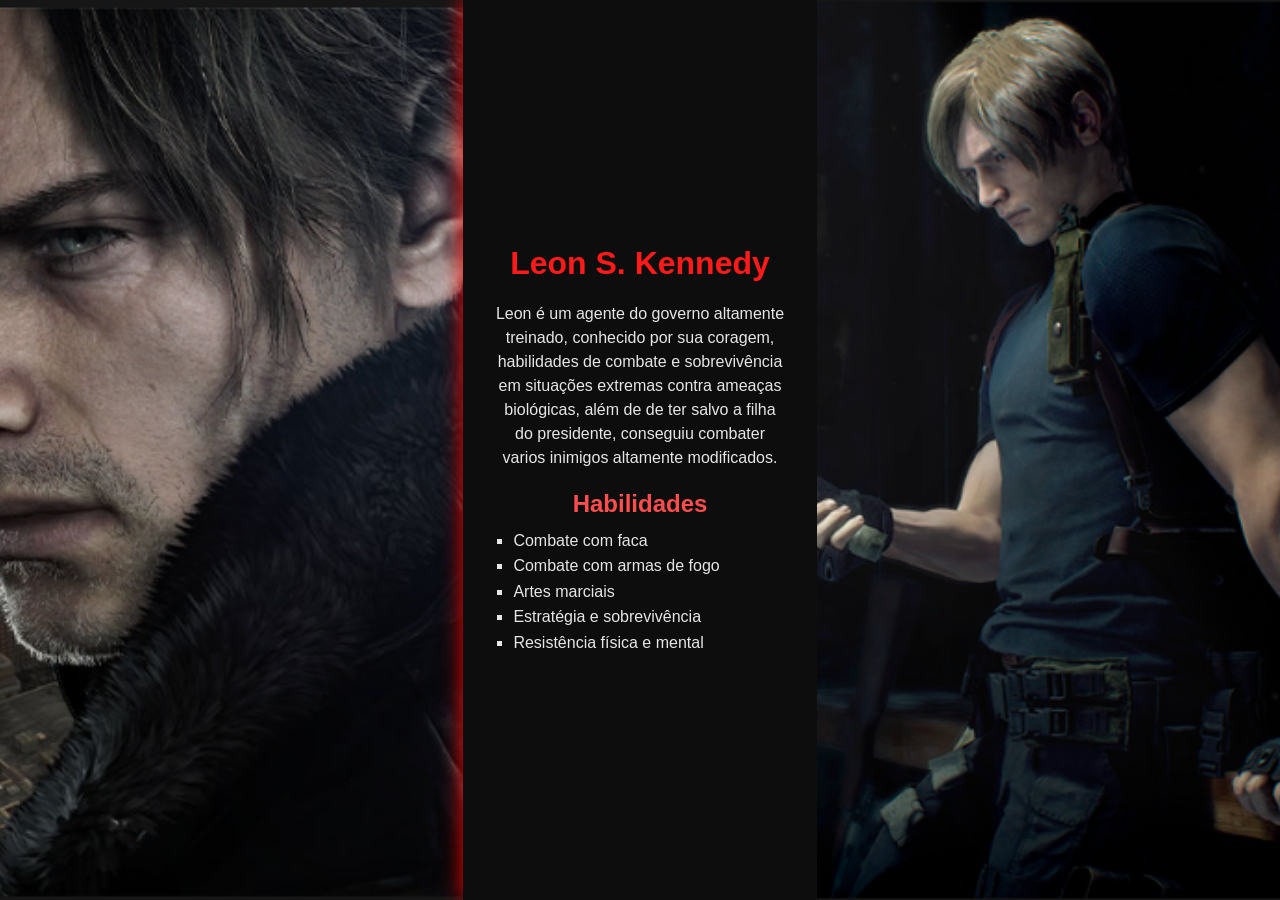
<file: 1. Perfil de Personagem/index.html>
<!DOCTYPE html>
<html lang="pt-br">
<head>
    <meta charset="UTF-8">
    <title>Leon S. Kennedy</title>
    <link rel="stylesheet" href="style.css">
</head>
<body>

    <div class="container">

        <div class="lado imagem1"></div>

        <div class="centro">
            <h1>Leon S. Kennedy</h1>

            <p class="descricao">
                Leon é um agente do governo altamente treinado, conhecido por sua coragem,
                habilidades de combate e sobrevivência em situações extremas contra ameaças biológicas,
                além de de ter salvo a filha do presidente, conseguiu combater varios inimigos altamente
                modificados.
            </p>

            <h2>Habilidades</h2>
            <ul>
                <li>Combate com faca</li>
                <li>Combate com armas de fogo</li>
                <li>Artes marciais</li>
                <li>Estratégia e sobrevivência</li>
                <li>Resistência física e mental</li>
            </ul>
        </div>

        <div class="lado imagem2"></div>

    </div>

</body>
</html>
</file>
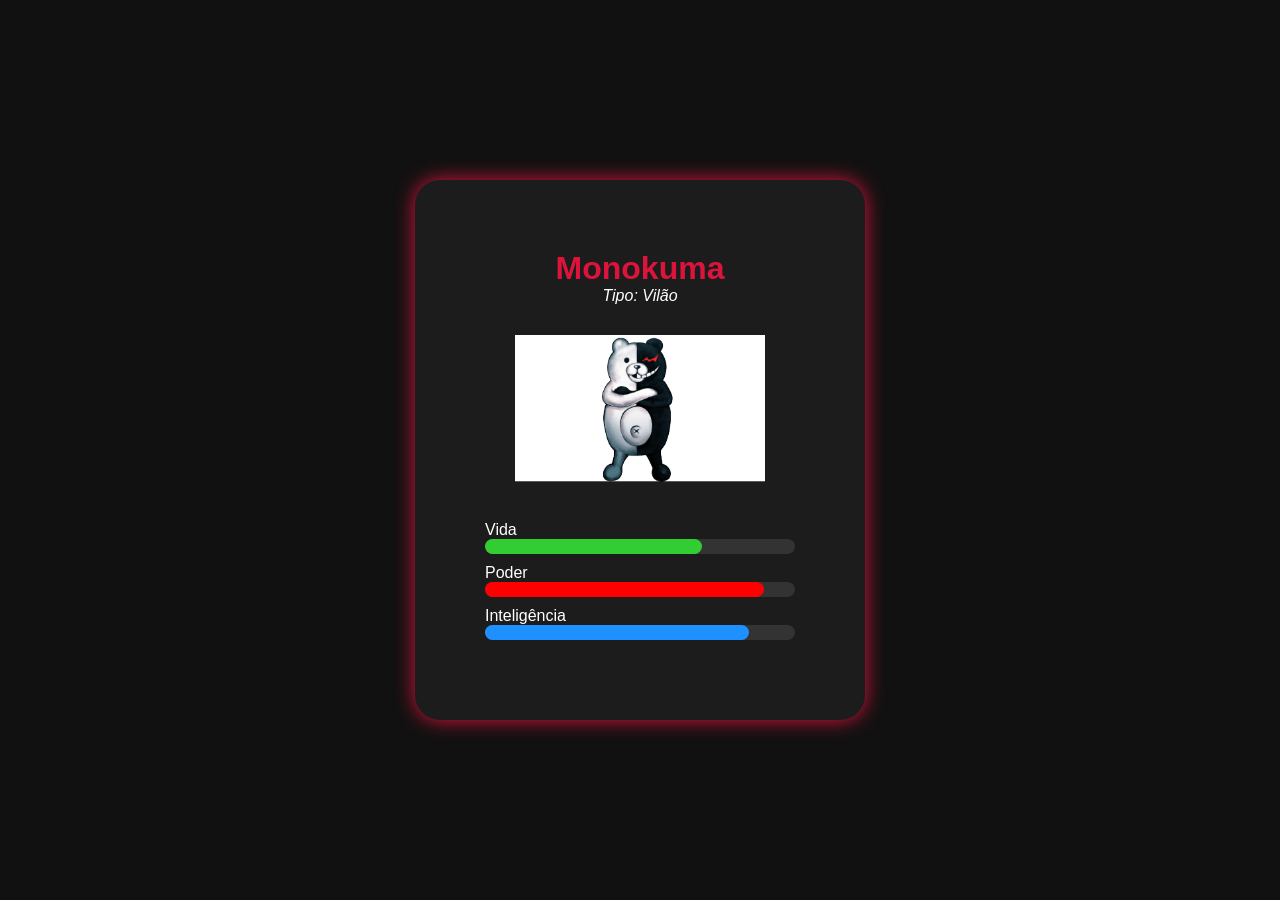
<file: 2. Card de HeróiVilão/index.html>
<!DOCTYPE html>
<html lang="pt-br">
<head>
    <meta charset="UTF-8">
    <title>Card Monokuma</title>
    <link rel="stylesheet" href="style.css">
</head>
<body>

    <div class="card">
        <h1>Monokuma</h1>
        <p class="tipo">Tipo: Vilão</p>

        <img src="Monokuma.png" alt="Monokuma">

        <div class="status">
            <p>Vida</p>
            <div class="barra">
                <div class="progresso vida"></div>
            </div>

            <p>Poder</p>
            <div class="barra">
                <div class="progresso poder"></div>
            </div>

            <p>Inteligência</p>
            <div class="barra">
                <div class="progresso inteligencia"></div>
            </div>
        </div>
    </div>

</body>
</html>
</file>
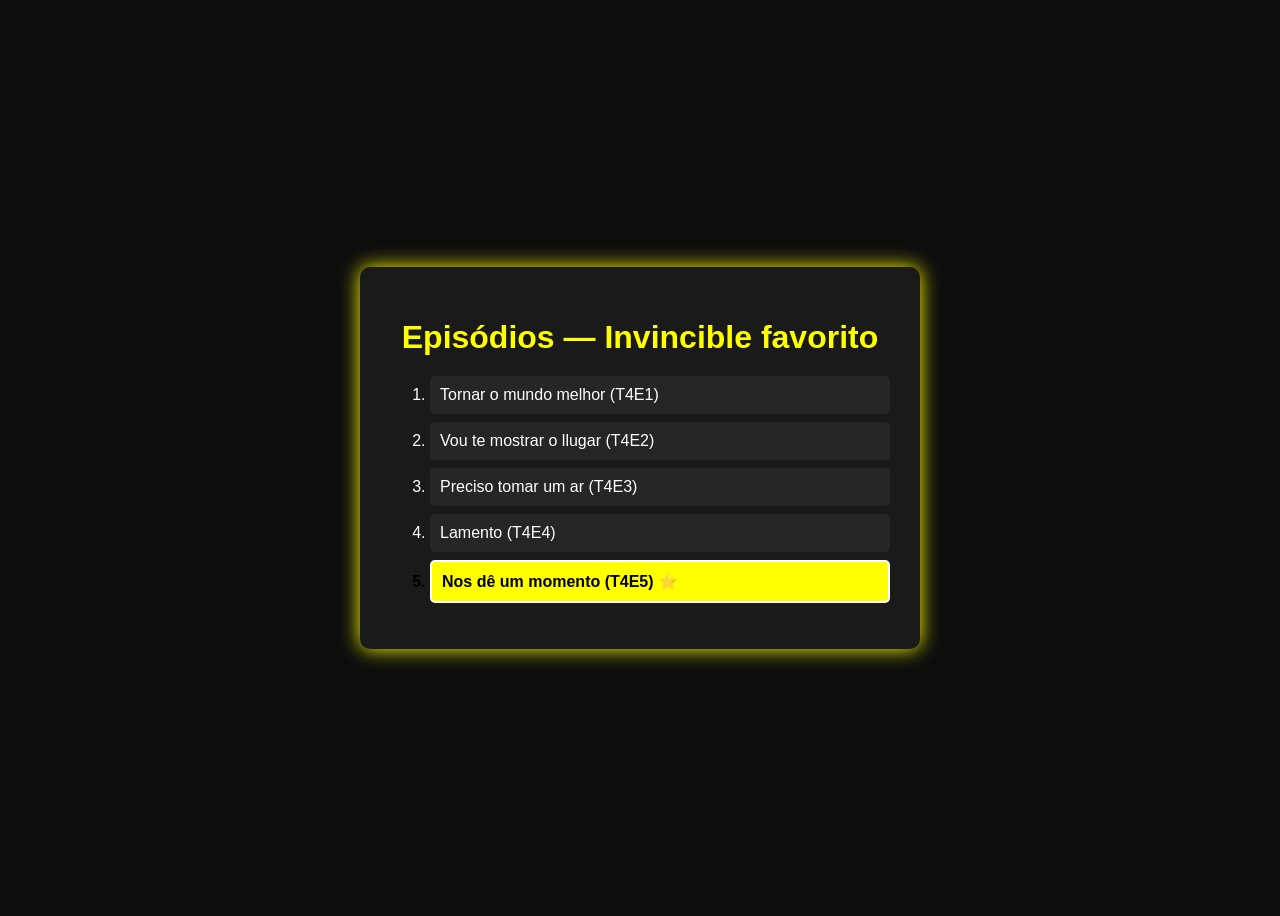
<file: 3. Lista de Episódios Favoritos/index.html>
<!DOCTYPE html>
<html lang="pt-br">
<head>
    <meta charset="UTF-8">
    <title>Episódios - Invincible</title>
    <link rel="stylesheet" href="style.css">
</head>
<body>

    <div class="lista">
        <h1>Episódios — Invincible favorito</h1>

        <ol>
            <li>Tornar o mundo melhor (T4E1)</li>
            <li>Vou te mostrar o llugar (T4E2)</li>
            <li>Preciso tomar um ar (T4E3)</li>
            <li>Lamento (T4E4)</li>
            <li class="favorito">Nos dê um momento (T4E5) ⭐</li>
        </ol>
    </div>

</body>
</html>
</file>
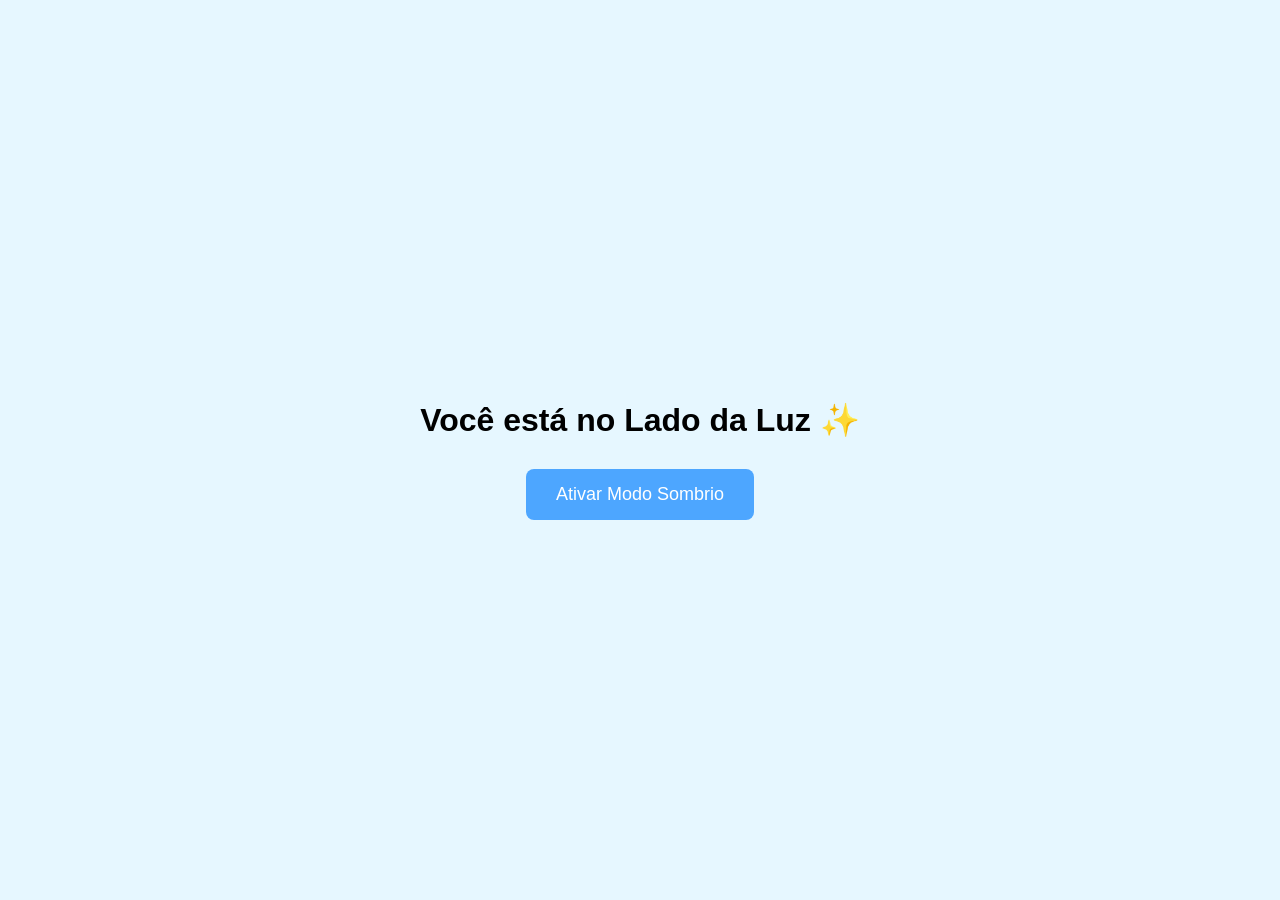
<file: 4. Botão Interativo/index.html>
<!DOCTYPE html>
<html lang="pt-br">
<head>
    <meta charset="UTF-8">
    <title>Modo Jedi</title>
    <link rel="stylesheet" href="style.css">
</head>
<body id="pagina">

    <h1 id="titulo">Você está no Lado da Luz ✨</h1>

    <button onclick="mudarLado()" id="botao">
        Ativar Modo Sombrio
    </button>

    <img src="Anakin.png" id="foto" style="display: none; width: 300px; margin-top: 20px;">

    <script src="script.js"></script>
</body>
</html>
</file>
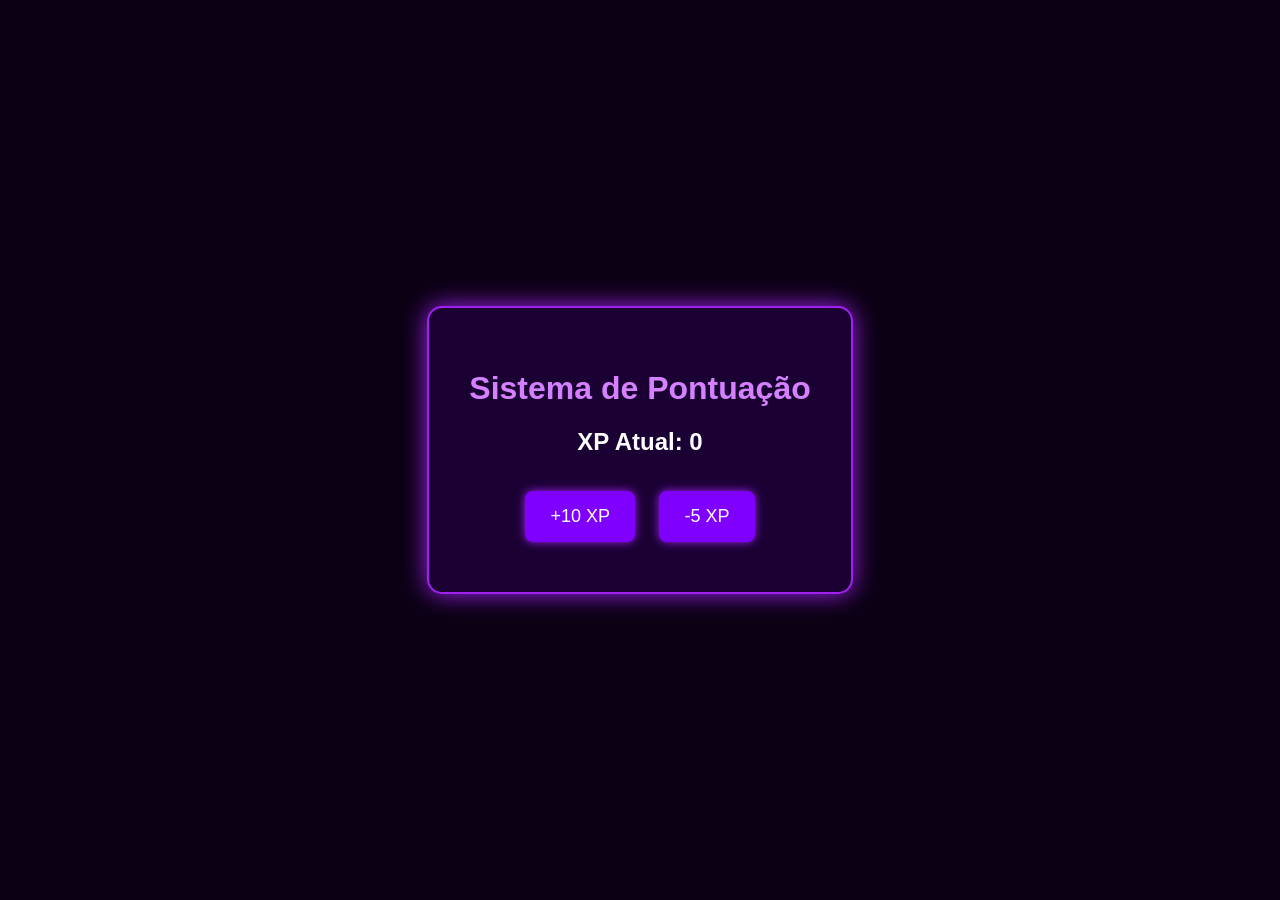
<file: 5. Sistema de Pontuação/index.html>
<!DOCTYPE html>
<html lang="pt-br">
<head>
    <meta charset="UTF-8">
    <title>Sistema de XP</title>
    <link rel="stylesheet" href="style.css">
</head>
<body>

    <div class="painel">
        <h1>Sistema de Pontuação</h1>

        <h2>XP Atual: <span id="xp">0</span></h2>

        <div class="botoes">
            <button onclick="ganharXP()">+10 XP</button>
            <button onclick="perderXP()">-5 XP</button>
        </div>
    </div>

    <script src="script.js"></script>
</body>
</html>
</file>
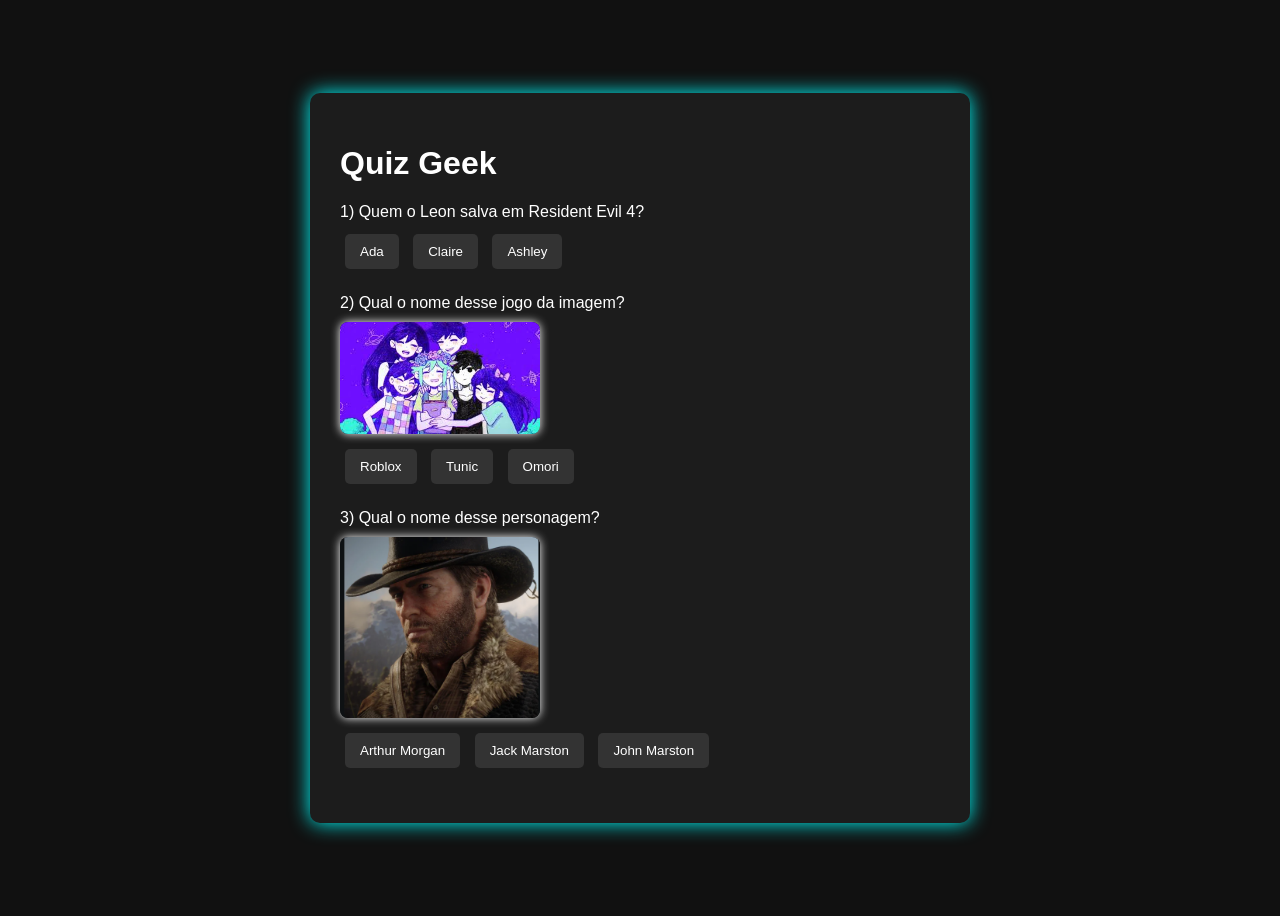
<file: 6. Quiz Geek/index.html>
<!DOCTYPE html>
<html lang="pt-br">
<head>
    <meta charset="UTF-8">
    <title>Quiz Geek</title>
    <link rel="stylesheet" href="style.css">
</head>
<body>

<div class="quiz">

    <h1>Quiz Geek </h1>

    <!-- Pergunta 1 -->
    <div class="pergunta">
        <p>1) Quem o Leon salva em Resident Evil 4?</p>
        <button onclick="responder(1, 'errado')">Ada</button>
        <button onclick="responder(1, 'errado')">Claire</button>
        <button onclick="responder(1, 'certo')">Ashley</button>
        <p id="feedback1"></p>
    </div>

    <!-- Pergunta 2 -->
    <div class="pergunta">
        <p>2) Qual o nome desse jogo da imagem?</p>

            <img src="Omori.jpg" class="imagem-pergunta">

        <button onclick="responder(2, 'errado')">Roblox</button>
        <button onclick="responder(2, 'errado')">Tunic</button>
        <button onclick="responder(2, 'certo')">Omori</button>
        <p id="feedback2"></p>
    </div>

    <!-- Pergunta 3 -->
    <div class="pergunta">
        <p>3) Qual o nome desse personagem?</p>

            <img src="Arthur.png" class="imagem-pergunta">

        <button onclick="responder(3, 'certo')">Arthur Morgan</button>
        <button onclick="responder(3, 'errado')">Jack Marston</button>
        <button onclick="responder(3, 'errado')">John Marston</button>
        <p id="feedback3"></p>
    </div>

    <h2 id="resultado"></h2>

</div>

<script src="script.js"></script>
</body>
</html>
</file>
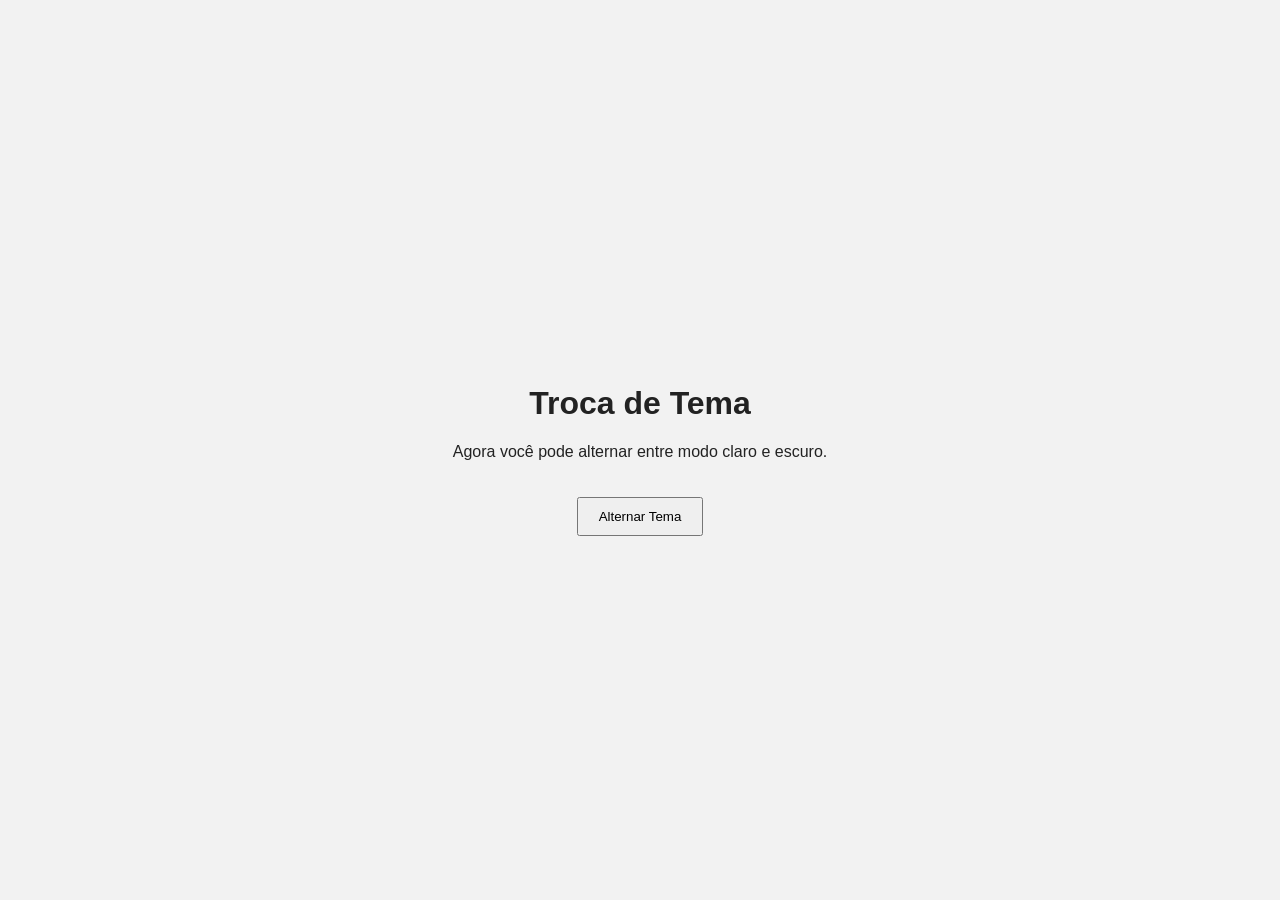
<file: 7. Troca de Tema/index.html>
<!DOCTYPE html>
<html lang="pt-br">
<head>
    <meta charset="UTF-8">
    <title>Troca de Tema</title>
    <link rel="stylesheet" href="style.css">
</head>
<body class="tema-claro">

    <div class="container">
        <h1>Troca de Tema</h1>
        <p>Agora você pode alternar entre modo claro e escuro.</p>

        <button onclick="trocarTema()">Alternar Tema</button>
    </div>

    <script src="script.js"></script>
</body>
</html>
</file>
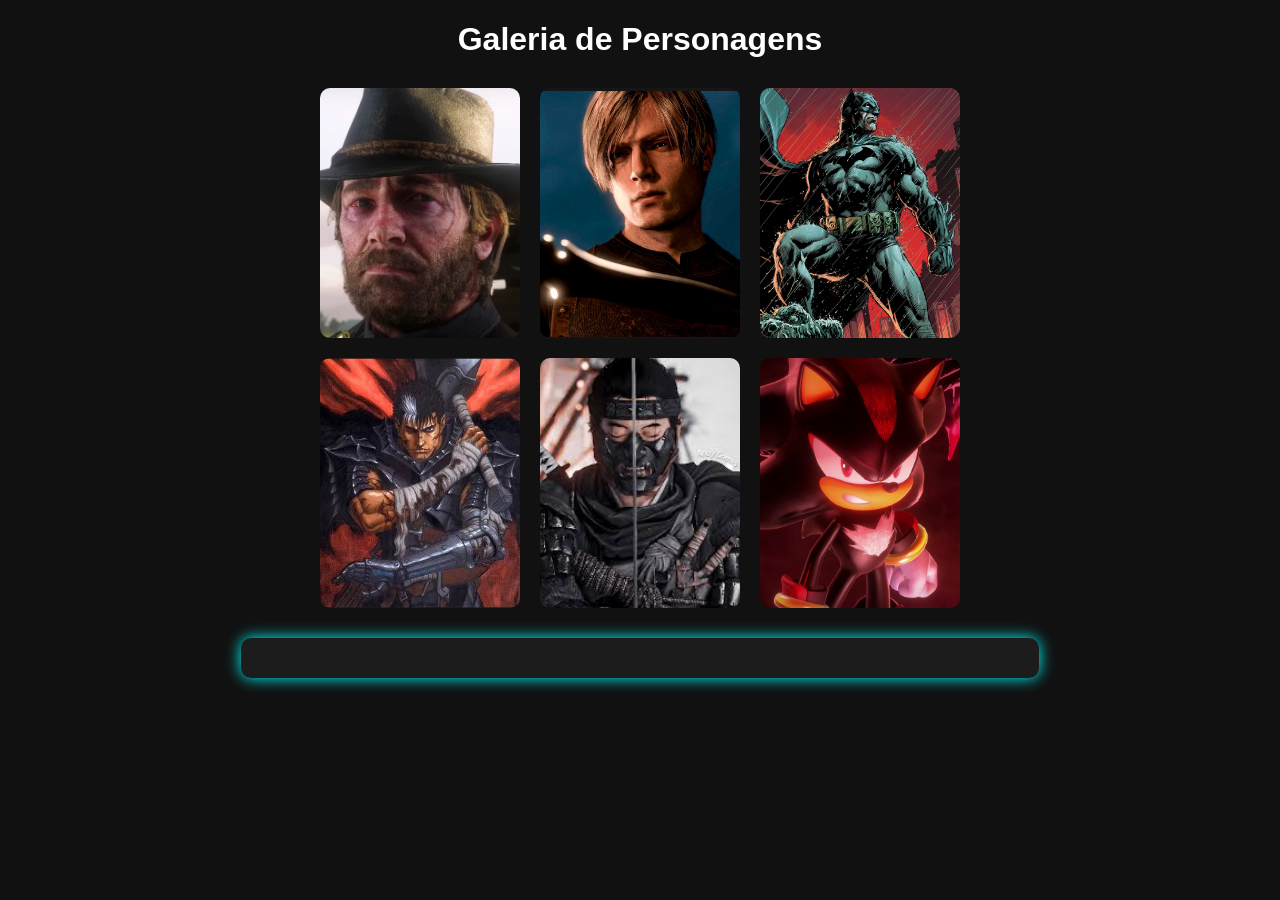
<file: 8. Galeria de Personagens/index.html>
<!DOCTYPE html>
<html lang="pt-br">
<head>
    <meta charset="UTF-8">
    <title>Galeria Geek</title>
    <link rel="stylesheet" href="style.css">
</head>
<body>

<h1>Galeria de Personagens</h1>

<div class="galeria">
    <img src="Arthur.png" onclick="mostrarDetalhes('arthur')">
    <img src="Leon.png" onclick="mostrarDetalhes('leon')">
    <img src="Batman.png" onclick="mostrarDetalhes('batman')">
    <img src="Guts.png" onclick="mostrarDetalhes('guts')">
    <img src="JIn.jpg" onclick="mostrarDetalhes('jin')">
    <img src="Shadow.png" onclick="mostrarDetalhes('shadow')">
</div>

<div id="detalhes" class="detalhes"></div>

<script src="script.js"></script>
</body>
</html>
</file>
<file: 1. Perfil de Personagem/style.css>
/* Remove qualquer rolagem */
* {
    margin: 0;
    padding: 0;
    box-sizing: border-box;
}

body {
    overflow: hidden; 
    font-family: Arial, Helvetica, sans-serif;
}


.container {
    display: flex;
    height: 100vh;
    width: 100vw;
}


.lado {
    width: 40%;
    background-size: cover;
    background-position: center;
}


.imagem1 {
    background-image: url("leon.jpg.png");
}

.imagem2 {
    background-image: url("leon2.jpg.png");
}


.centro {
    width: 30%;
    background-color: #0d0d0d;
    color: #e6e6e6;
    padding: 30px;
    display: flex;
    flex-direction: column;
    justify-content: center;
    text-align: center;
    box-shadow: 0 0 20px red;
}

h1 {
    color: #ff1a1a;
    margin-bottom: 20px;
    font-size: 32px;
}

.descricao {
    margin-bottom: 20px;
    line-height: 1.5;
}

h2 {
    margin-bottom: 10px;
    color: #ff4d4d;
}

ul {
    list-style: square;
    text-align: left;
    margin-left: 20px;
    line-height: 1.6;
}
</file>
<file: 2. Card de HeróiVilão/style.css>
* {
    margin: 0;
    padding: 0;
    box-sizing: border-box;
}

body {
    height: 100vh;
    background: #111;
    display: flex;
    justify-content: center;
    align-items: center;
    font-family: Arial, Helvetica, sans-serif;
}


.card {
    width: 450px;
    background: #1c1c1c;
    padding: 70px;
    border-radius: 25px;
    box-shadow: 0 0 20px crimson;
    text-align: center;
    color: white;
}

h1 {
    color: crimson;
}

.tipo {
    margin-bottom: 10px;
    font-style: italic;
}

img {
    width: 250px;
    margin: 20px 0;
}


.status {
    margin-top: 15px;
    text-align: left;
}


.barra {
    width: 100%;
    height: 15px;
    background: #333;
    border-radius: 10px;
    margin-bottom: 10px;
}


.progresso {
    height: 100%;
    border-radius: 10px;
}


.vida {
    width: 70%;
    background: limegreen;
}

.poder {
    width: 90%;
    background: red;
}

.inteligencia {
    width: 85%;
    background: dodgerblue;
}
</file>
<file: 3. Lista de Episódios Favoritos/style.css>
body {
    background-color: #0d0d0d;
    font-family: Arial, Helvetica, sans-serif;
    color: white;
    display: flex;
    justify-content: center;
    align-items: center;
    height: 100vh;
}


.lista {
    background: #1a1a1a;
    padding: 30px;
    border-radius: 10px;
    width: 500px;
    box-shadow: 0 0 20px yellow;
}

h1 {
    text-align: center;
    color: yellow;
    margin-bottom: 20px;
}


ol li {
    padding: 10px;
    margin: 8px 0;
    background: #262626;
    border-radius: 5px;
    transition: 0.3s;
}




.favorito {
    background: yellow;
    color: black;
    font-weight: bold;
    border: 2px solid white;
}
</file>
<file: 4. Botão Interativo/style.css>
body {
    margin: 0;
    height: 100vh;
    display: flex;
    flex-direction: column;
    justify-content: center;
    align-items: center;
    font-family: Arial, Helvetica, sans-serif;
    transition: 0.5s;
    background-color: #e6f7ff; 
}

h1 {
    margin-bottom: 30px;
}

button {
    padding: 15px 30px;
    font-size: 18px;
    border: none;
    border-radius: 8px;
    cursor: pointer;
    background-color: #4da6ff;
    color: white;
    transition: 0.3s;
}

button:hover {
    transform: scale(1.1);
}

#foto {
    border-radius: 50px;
    box-shadow: 0 0 20px red;
}
</file>
<file: 5. Sistema de Pontuação/style.css>
body {
    margin: 0;
    height: 100vh;
    background: #0b0014; 
    color: #ffffff;
    font-family: Arial, Helvetica, sans-serif;
    display: flex;
    justify-content: center;
    align-items: center;
}

.painel {
    background: #1a0033; 
    padding: 40px;
    border-radius: 15px;
    text-align: center;
    box-shadow: 0 0 25px #a020f0; 
    border: 2px solid #a020f0;
}

h1 {
    color: #d580ff; 
}

h2 {
    margin-bottom: 25px;
}


button {
    padding: 15px 25px;
    font-size: 18px;
    margin: 10px;
    border: none;
    border-radius: 8px;
    cursor: pointer;
    background: #8000ff; 
    color: white;
    transition: 0.3s;
    box-shadow: 0 0 10px #a020f0;
}
</file>
<file: 6. Quiz Geek/style.css>
body {
    background: #111;
    color: white;
    font-family: Arial, Helvetica, sans-serif;
    display: flex;
    justify-content: center;
    align-items: center;
    height: 100vh;
}

.quiz {
    background: #1c1c1c;
    padding: 30px;
    border-radius: 10px;
    width: 600px;
    box-shadow: 0 0 20px cyan;
}

.pergunta {
    margin-bottom: 20px;
}

button {
    margin: 5px;
    padding: 10px 15px;
    border: none;
    border-radius: 5px;
    cursor: pointer;
    background: #333;
    color: white;
    transition: 0.3s;
}

button:hover {
    background: cyan;
    color: black;
}

p {
    margin: 8px 0;
}

.imagem-pergunta {
    width: 200px;
    display: block;
    margin: 10px 0;
    border-radius: 8px;
    box-shadow: 0 0 10px white;
}
</file>
<file: 7. Troca de Tema/style.css>
body {
    margin: 0;
    height: 100vh;
    display: flex;
    justify-content: center;
    align-items: center;
    font-family: Arial, Helvetica, sans-serif;
    transition: 0.4s;
}

/* Tema claro */
.tema-claro {
    background: #f2f2f2;
    color: #222;
}

/* Tema escuro */
.tema-escuro {
    background: #121212;
    color: #ffffff;
}

.container {
    text-align: center;
}

button {
    margin-top: 20px;
    padding: 10px 20px;
    cursor: pointer;
}
</file>
<file: 8. Galeria de Personagens/style.css>
body {
    background: #111;
    color: white;
    font-family: Arial, Helvetica, sans-serif;
    text-align: center;
}

.galeria {
    display: grid;
    grid-template-columns: repeat(3, 200px);
    gap: 20px;
    justify-content: center;
    margin-top: 30px;
}

.galeria img {
    width: 200px;
    height: 250px;
    object-fit: cover;
    cursor: pointer;
    border-radius: 10px;
    transition: 0.3s;
}

.galeria img:hover {
    transform: scale(1.1);
}

.detalhes {
    margin-top: 30px;
    padding: 20px;
    background: #1c1c1c;
    width: 60%;
    margin-left: auto;
    margin-right: auto;
    border-radius: 10px;
    box-shadow: 0 0 15px cyan;
}
</file>
